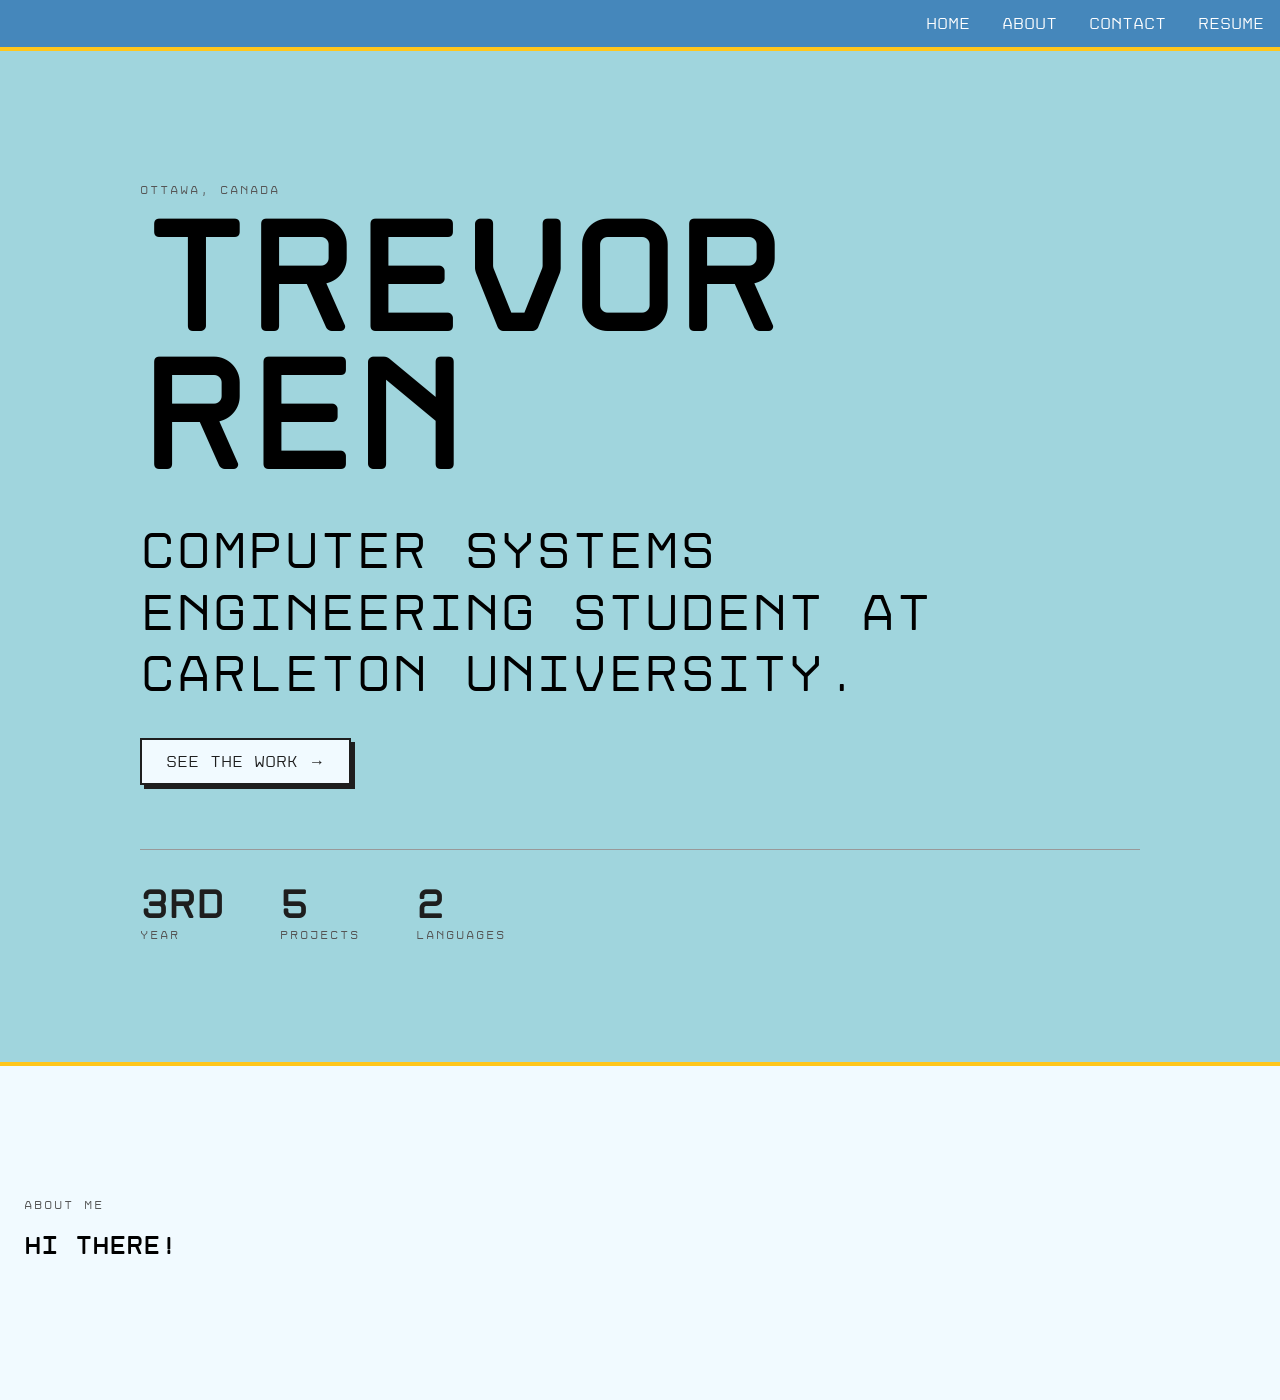
<file: index.html>
<!DOCTYPE html>
<html lang="en">
<head>
    <meta charset="UTF-8">
    <meta name="viewport" content="width=device-width, initial-scale=1.0">
    <title>Trevor Ren</title>
    <link rel="stylesheet" href="styles.css">

</head>
<body>
    <nav class = "navbar">
        <ul>
            <li><a href="index.html">Home</a></li>
            <li><a href="about.html">About</a></li>
            <li><a href="projects.html">Contact</a></li>
            <li><a href="">Resume</a></li>
        </ul>
    </nav>
    

    <section class="intro">
        <p class="location">OTTAWA, CANADA</p>
        <h1 class="typewriter">
            <span class="l1">Trevor</span>
            <span class="l2">Ren</span>
        </h1>
        <p class="tagline">Computer systems engineering student at Carleton University.</p>

        <a class="btn" href="#projects">See the work →</a>

        <div class="stats">
        <div><span>3rd</span>YEAR</div>
        <div><span>5</span>PROJECTS</div>
        <div><span>2</span>LANGUAGES</div>
        </div>
    </section>
    

    <section class = "section">
        <div class ="container">
            <p class="location">About me</p>
            <h2>Hi there!</h2>
            
        </div>
    </section>


</body>
</html>
</file>
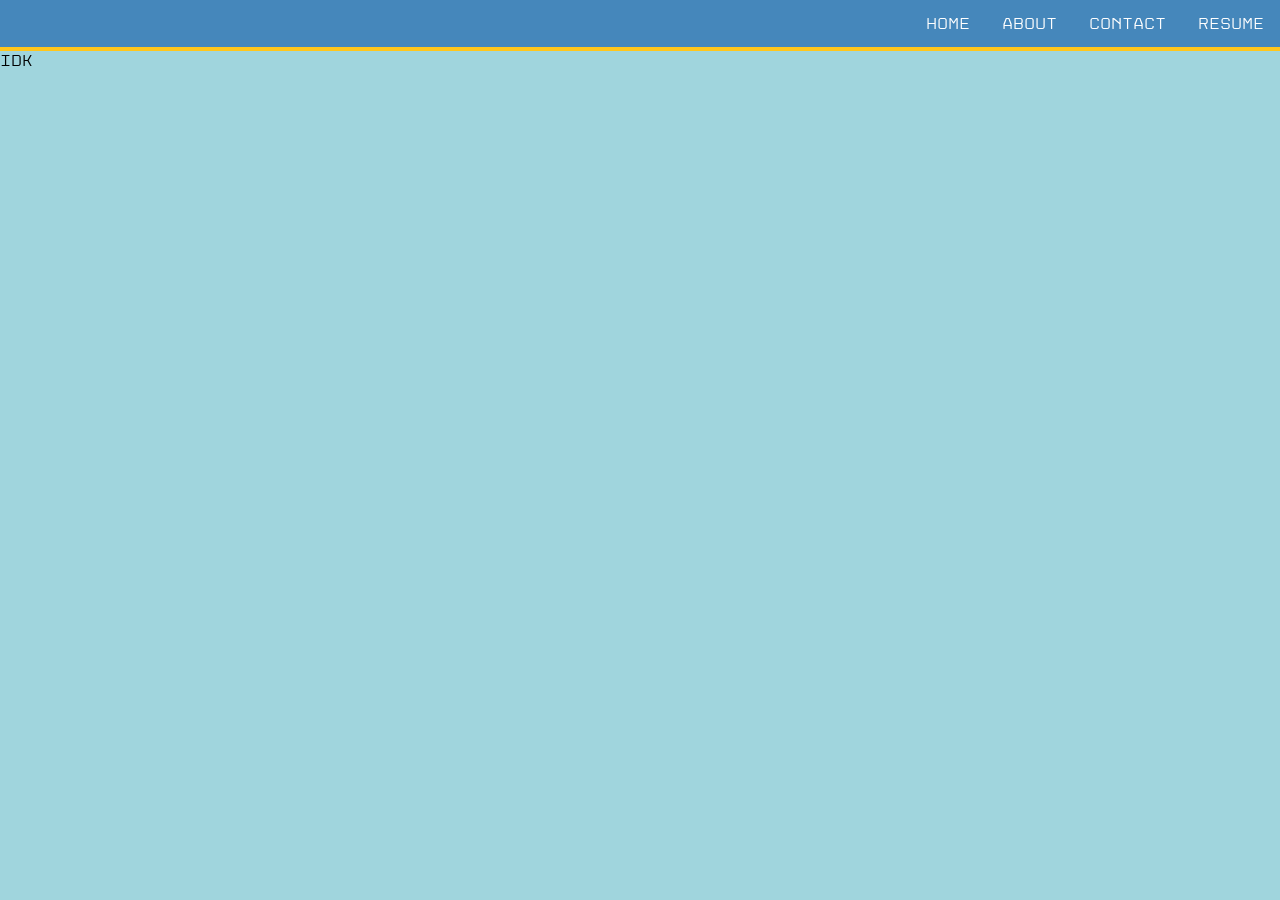
<file: about.html>
<!DOCTYPE html>
<html lang="en">
<head>
    <meta charset="UTF-8">
    <meta name="viewport" content="width=device-width, initial-scale=1.0">
    <title>Trevor Ren</title>
    <link rel="stylesheet" href="styles.css">

</head>
<body>
    <ul>
        <li><a href="index.html">Home</a></li>
        <li><a href="about.html">About</a></li>
        <li><a href="projects.html">Contact</a></li>
        <li><a href="">Resume</a></li>
    </ul>

    idk
</body>
</html>
</file>
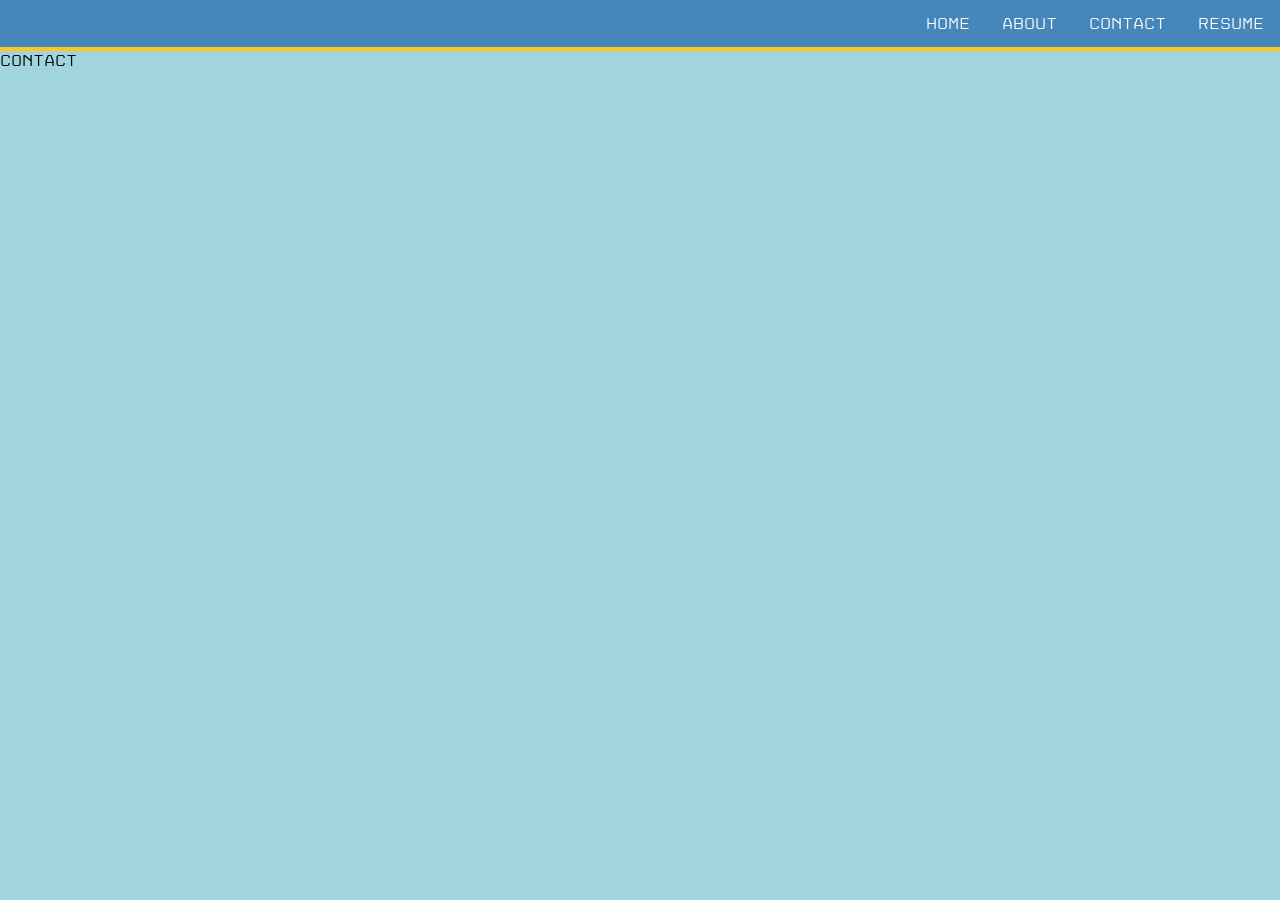
<file: projects.html>
<!DOCTYPE html>
<html lang="en">
<head>
    <meta charset="UTF-8">
    <meta name="viewport" content="width=device-width, initial-scale=1.0">
    <title>Trevor Ren</title>
    <link rel="stylesheet" href="styles.css">

</head>
<body>
    <ul>
        <li><a href="index.html">Home</a></li>
        <li><a href="about.html">About</a></li>
        <li><a href="projects.html">Contact</a></li>
        <li><a href="">Resume</a></li>
    </ul>
    Contact
</body>
</html>
</file>
<file: styles.css>
@import url('https://fonts.googleapis.com/css2?family=Pixelify+Sans:wght@400..700&family=Silkscreen:wght@400;700&display=swap');

@font-face {
  font-family: "disketmono";
  src: url(Disket-Mono-Regular.ttf)
}

/* body*/
body {
  margin: 0;
  font-family: "disketmono";
  background-color: #a0d5dd;
  background-size: 6px 6px;
}

/*navbar */
.navbar {
  position: sticky;
  top: 0;
  z-index: 1;
}
ul {
  list-style-type: none;
  margin: 0;
  padding: 0;
  background-color: #4587bb;
  border-bottom: 4px solid #ffc61b;
  display: flex;
  justify-content: right;
  align-items: center;
}

ul li a {
  display: block;
  color: white;
  padding: 14px 16px;
  text-decoration: none;

}

ul li a:hover {
    background-color: #40618a;
    transform: translateY(-4px);  
}

/*intro page*/ 

.intro{
  max-width: 1000px;
  margin: 0 auto;
  padding: 120px 24px;
}
.location {
  font-size: 12px;
  letter-spacing: 2px;
  color: #555;
}

.intro h1 {
  font-size: clamp(80px, 12vw, 160px); 
  line-height: 0.9;
  margin: 16px 0 32px;
}

.tagline {
  font-size: clamp(24px, 4vw, 56px);
  line-height: 1.2;
  font-weight: 400;
  margin: 0 0 32px;
}

.btn {
  display: inline-block;
  padding: 12px 24px;
  border: 2px solid #1e1e1e;
  
  box-shadow: 4px 4px 0 #1e1e1e;
  background: #F1FAFF;
  color: #1e1e1e;
  text-decoration: none;
}
.btn:hover {
  transform: translateY(-3px);
}

.stats {
  display: flex;
  gap: 56px;
  margin-top: 64px;
  padding-top: 32px;
  border-top: 1px solid #999;
  font-size: 12px;
  letter-spacing: 2px;
  color: #555;
}

.stats span {
  display: block;
  font-size: 40px;
  font-weight: 700;
  letter-spacing: 0;
  color: #1e1e1e;
}

/*about me*/

.section{
  background: #F1FAFF;
  border-top: 4px solid #ffc61b;
  max-width: 100%;
  margin: 0 auto;
  padding: 120px 24px;
}
</file>
